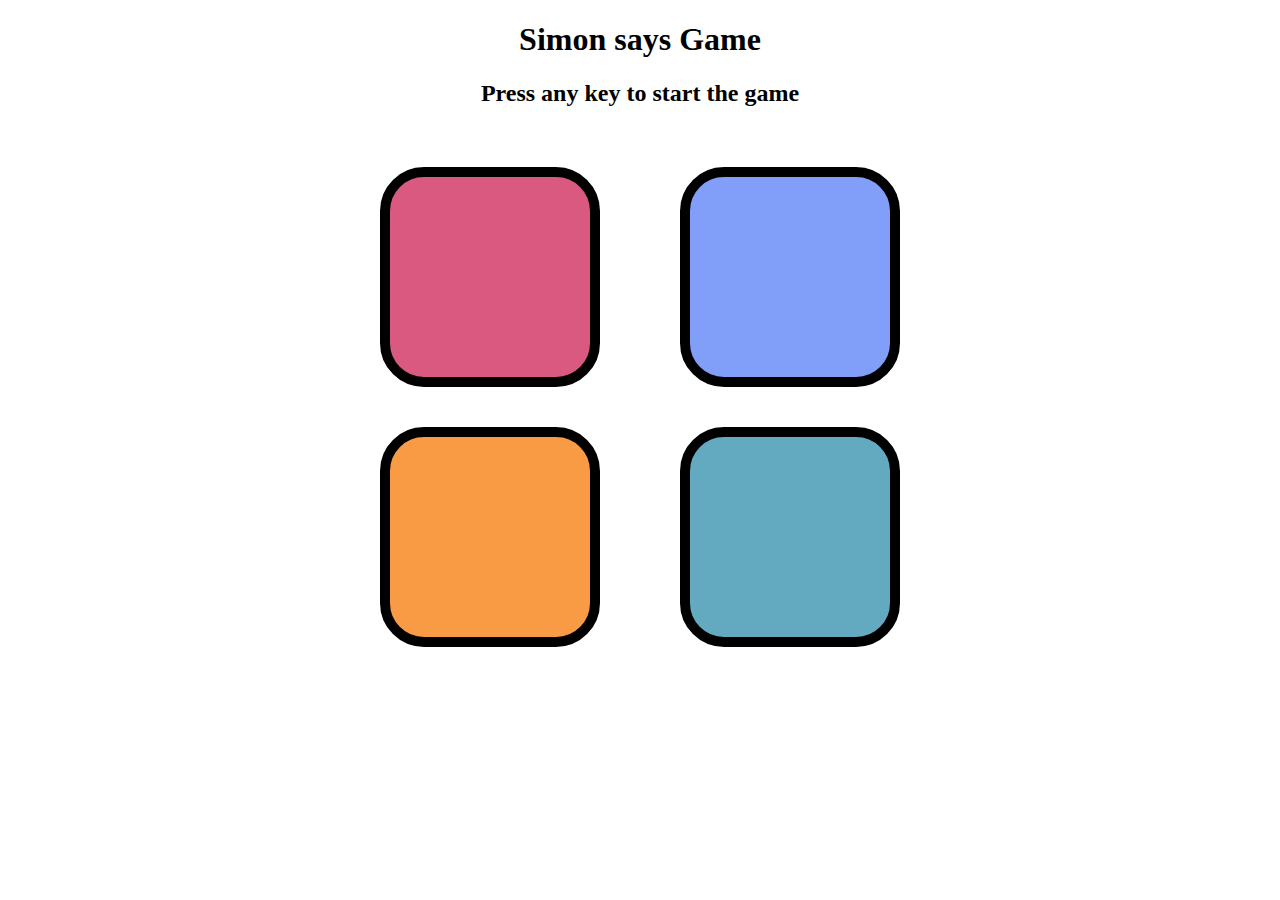
<file: Mini Project 1(Simon says game)/index.html>
<!DOCTYPE html>
<html lang="en">
<head>
    <meta charset="UTF-8">
    <meta name="viewport" content="width=device-width, initial-scale=1.0">
    <title>Document</title>
    <link rel="stylesheet" href="style.css">
</head>
<body>
    <h1>Simon says Game</h1>
    <h2>Press any key to start the game</h2>
    <div class="btn-container">
        <div class="line-one">
            <div class="btn red" type="button" id="red"></div>
        <div class="btn yellow" type="button" id="yellow"></div>
        </div>
        <div class="line-two">
            <div class="btn green" type="button" id="green"></div>
        <div class="btn purple" type="button" id="purple"></div>
        </div>
        
    </div>
    <script src="app.js"></script>
</body>
</html>
</file>
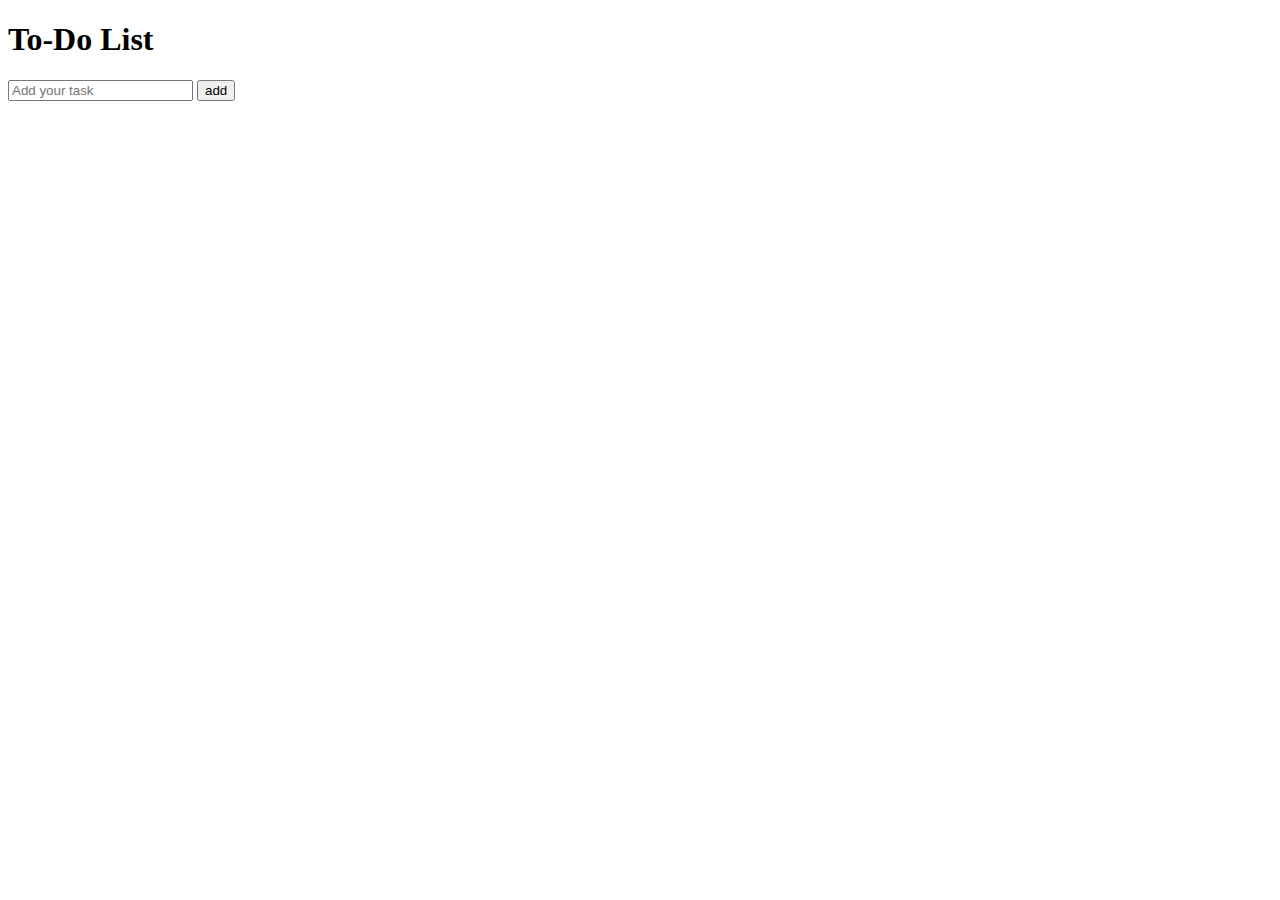
<file: Mini Project 3(To-Do list app)/index.html>
<!DOCTYPE html>
<html lang="en">
<head>
    <meta charset="UTF-8">
    <meta name="viewport" content="width=<device-width>, initial-scale=1.0">
    <title>Document</title>
</head>
<body>
    <!-- <h1>MiniProject-3</h1> -->
    <h1>To-Do List</h1>
    <input placeholder="Add your task">
    <button>add</button>
    <ul></ul>
    <script src="app.js"></script>
</body>
</html>
</file>
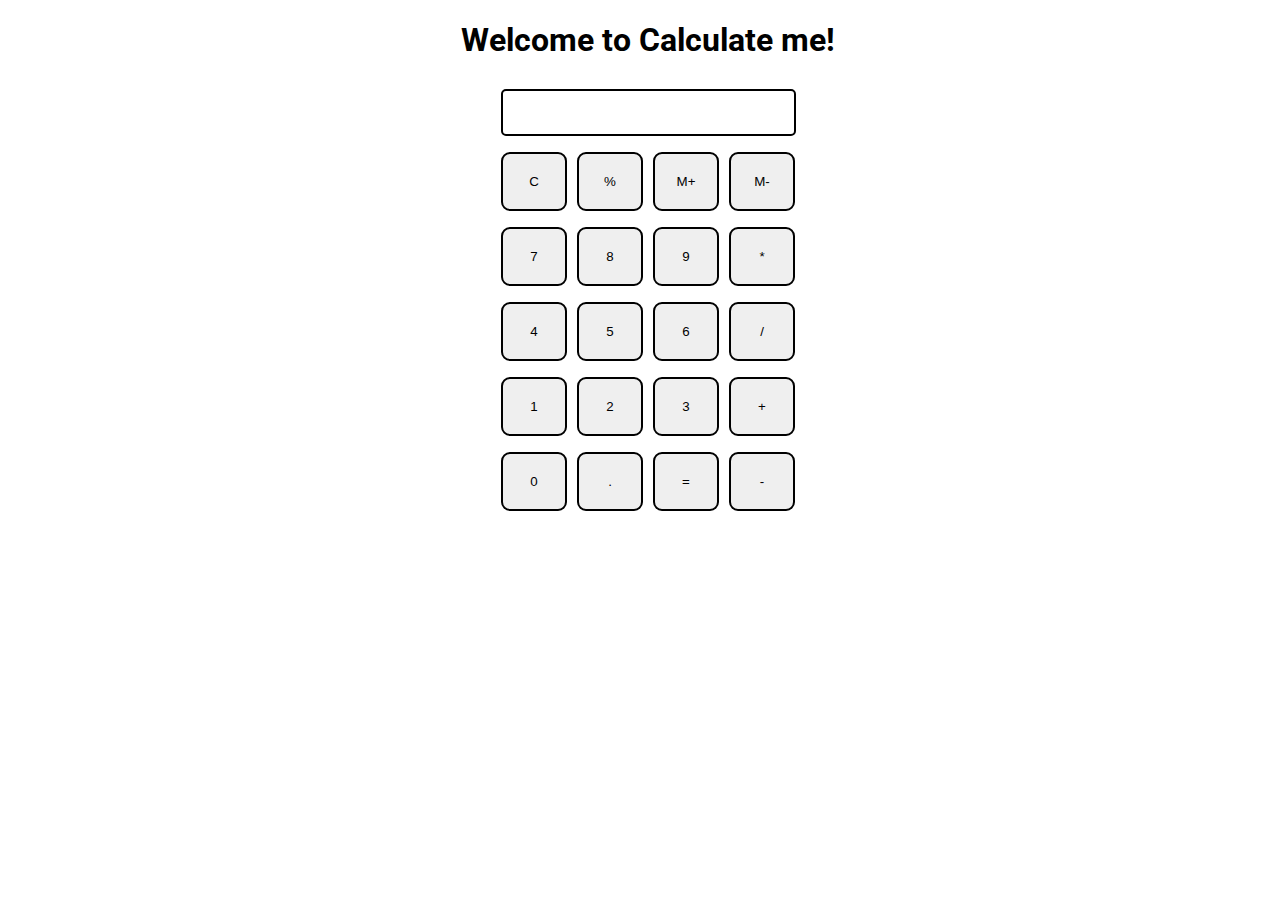
<file: Mini Project 4(Calculator)/index.html>
<!DOCTYPE html>
<html>

<head>
  <meta charset="utf-8">
  <meta name="viewport" content="width=device-width">
  <title>Calculate me! - A calculator made my me</title>
  <link href="style.css" rel="stylesheet" type="text/css" />
  <link href="utils.css" rel="stylesheet" type="text/css" />
</head>

<body>
  <h1 class="text-center">Welcome to Calculate me!</h1>
  <div class="container flex flex-col items-center mx-auto m-w-20">
    <div class="row">
      <input class="input" type="text"/>
    </div>
    <div class="row">
      <button class="button">C</button>
      <button class="button">%</button>
      <button class="button">M+</button>
      <button class="button">M-</button>
    </div>
    <div class="row">
      <button class="button">7</button>
      <button class="button">8</button>
      <button class="button">9</button>
      <button class="button">*</button>
    </div>
    <div class="row">
      <button class="button">4</button>
      <button class="button">5</button>
      <button class="button">6</button>
      <button class="button">/</button>
    </div>
    <div class="row">
      <button class="button">1</button>
      <button class="button">2</button>
      <button class="button">3</button>
      <button class="button">+</button>
    </div>
    <div class="row">
      <button class="button">0</button>
      <button class="button">.</button>
      <button class="button">=</button>
      <button class="button">-</button>
    </div>
  </div>
  <script src="script.js"></script>
</body>

</html>
</file>
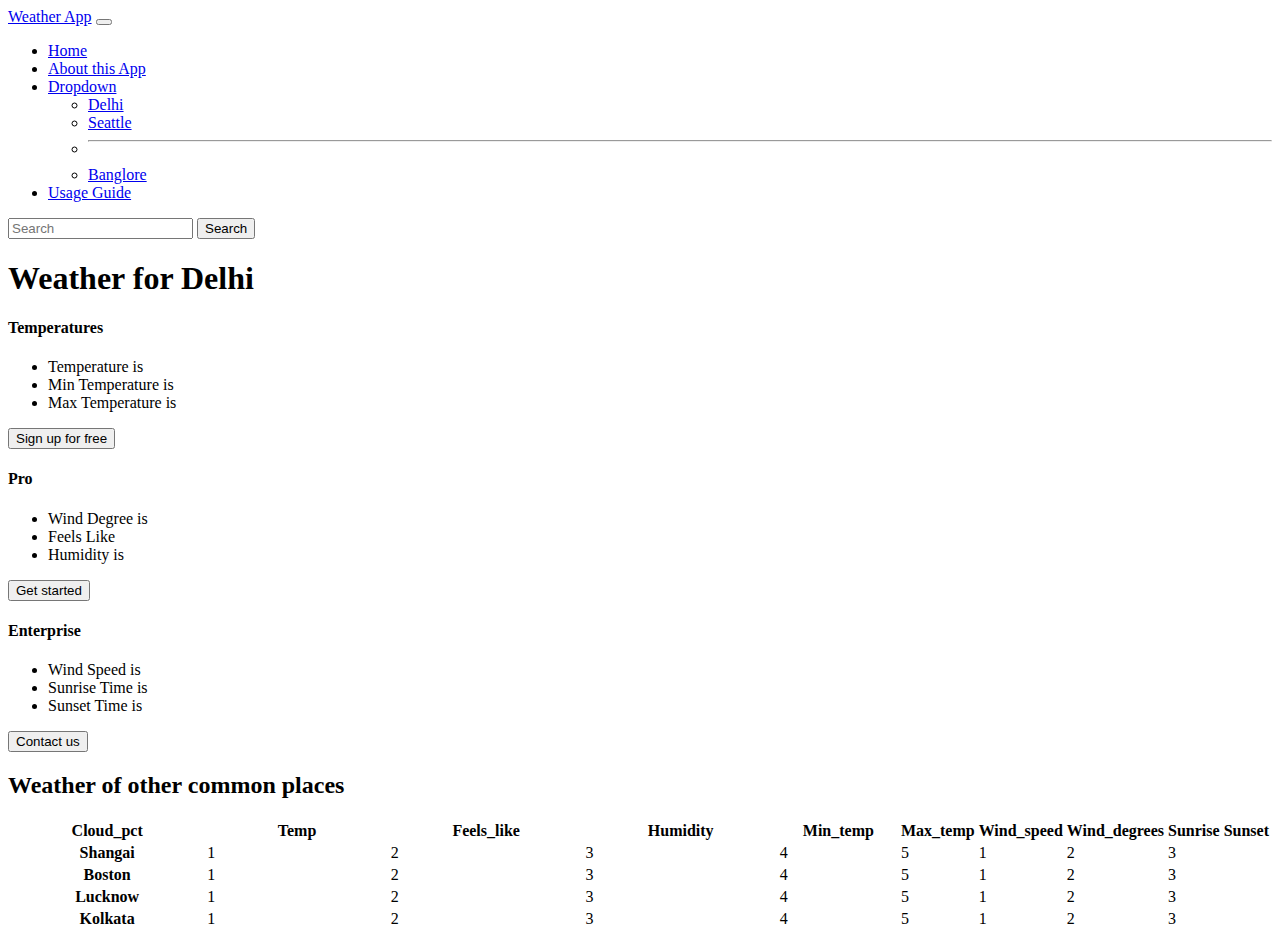
<file: Mini Project 6(Weather app)/index.html>
<!doctype html>
<html lang="en">
  <head>
    
    <meta charset="utf-8">
    <meta name="viewport" content="width=device-width, initial-scale=1">

    
    <link href="https://cdn.jsdelivr.net/npm/bootstrap@5.0.2/dist/css/bootstrap.min.css" rel="stylesheet" integrity="sha384-EVSTQN3/azprG1Anm3QDgpJLIm9Nao0Yz1ztcQTwFspd3yD65VohhpuuCOmLASjC" crossorigin="anonymous">

    <title>Hello, world!</title>
  </head>
  <body>
    <nav class="navbar navbar-expand-lg navbar-light bg-light">
        <div class="container-fluid">
          <a class="navbar-brand" href="#">Weather App</a>
          <button class="navbar-toggler" type="button" data-bs-toggle="collapse" data-bs-target="#navbarSupportedContent" aria-controls="navbarSupportedContent" aria-expanded="false" aria-label="Toggle navigation">
            <span class="navbar-toggler-icon"></span>
          </button>
          <div class="collapse navbar-collapse" id="navbarSupportedContent">
            <ul class="navbar-nav me-auto mb-2 mb-lg-0">
              <li class="nav-item">
                <a class="nav-link active" aria-current="page" href="#">Home</a>
              </li>
              <li class="nav-item">
                <a class="nav-link" href="#">About this App</a>
              </li>
              <li class="nav-item dropdown">
                <a class="nav-link dropdown-toggle" href="#" id="navbarDropdown" role="button" data-bs-toggle="dropdown" aria-expanded="false">
                  Dropdown
                </a>
                <ul class="dropdown-menu" aria-labelledby="navbarDropdown">
                    <li><a class="dropdown-item" href="#">Delhi</a></li>
                    <li><a class="dropdown-item" href="#">Seattle</a></li>
                    <li><hr class="dropdown-divider"></li>
                    <li><a class="dropdown-item" href="#">Banglore</a></li>
                </ul>
              </li>
              <li class="nav-item">
                <a class="nav-link disabled" href="#" tabindex="-1" aria-disabled="true">Usage Guide</a>
              </li>
            </ul>
            <form class="d-flex">
              <input id="city" class="form-control me-2" type="search" placeholder="Search" aria-label="Search">
              <button class="btn btn-outline-success" type="submit" id="submit">Search</button>
            </form>
          </div>
        </div>
      </nav>

   
      <div class="container">
        <h1 class="my-4 text-center">Weather for <span id="cityName"></span></h1>
        <main>
            <div class="row row-cols-1 row-cols-md-3 mb-3 text-center">
              <div class="col">
                <div class="card mb-4 rounded-3 shadow-sm">
                  <div class="card-header py-3">
                    <h4 class="my-0 fw-normal">Temperatures</h4>
                  </div>
                  <div class="card-body">
                    <!-- <h1 class="card-title pricing-card-title">$0<small class="text-muted fw-light">/mo</small></h1> -->
                    <ul class="list-unstyled mt-3 mb-4">
                      <li>Temperature is <span id="temp"></span></li>
                      <li>Min Temperature is <span id="min_temp"></span></li>
                      <li>Max Temperature is <span id="max_temp"></span></li>
                      
                    </ul>
                    <button type="button" class="w-100 btn btn-lg btn-outline-primary">Sign up for free</button>
                  </div>
                </div>
              </div>
              <div class="col">
                <div class="card mb-4 rounded-3 shadow-sm">
                  <div class="card-header py-3">
                    <h4 class="my-0 fw-normal">Pro</h4>
                  </div>
                  <div class="card-body">
                    <!-- <h1 class="card-title pricing-card-title">$15<small class="text-muted fw-light">/mo</small></h1> -->
                    <ul class="list-unstyled mt-3 mb-4">
                      <li>Wind Degree is <span id="wind_degrees"></span></li>
                        <li>Feels Like <span id="feels_like"></span></li>
                        <li>Humidity is <span id="humidity"></span></li>

                    </ul>
                    <button type="button" class="w-100 btn btn-lg btn-primary">Get started</button>
                  </div>
                </div>
              </div>
              <div class="col">
                <div class="card mb-4 rounded-3 shadow-sm border-primary">
                  <div class="card-header py-3 text-white bg-primary border-primary">
                    <h4 class="my-0 fw-normal">Enterprise</h4>
                  </div>
                  <div class="card-body">
                    <!-- <h1 class="card-title pricing-card-title">$29<small class="text-muted fw-light">/mo</small></h1> -->
                    <ul class="list-unstyled mt-3 mb-4">
                        
                        <li>Wind Speed is <span id="wind_speed"></span></li>
                        <li>Sunrise Time is<span id="sunrise"></span></li>
                        <li>Sunset Time is<span id="sunset"></span></li>
                    </ul>
                    <button type="button" class="w-100 btn btn-lg btn-primary">Contact us</button>
                  </div>
                </div>
              </div>
            </div>
        
            <h2 class="display-6 text-center mb-4">Weather of other common places</h2>
        
            <div class="table-responsive">
              <table class="table text-center">
                <thead>
                  <tr>
                    <th style="width: 22%">Cloud_pct</th>
                    <th style="width: 22%;">Temp</th>
                    <th style="width: 22%;">Feels_like</th>
                    <th style="width: 22%;">Humidity</th> 
                    <th style="width: 22%;">Min_temp</th> 
                    <th style="width: 22%;">Max_temp</th> 
                    <th style="width: 22%;">Wind_speed</th> 
                    <th style="width: 22%;">Wind_degrees</th> 
                    <th style="width: 22%;">Sunrise</th> 
                    <th style="width: 22%;">Sunset</th> 
                  </tr>
                </thead>
                <tbody>
                  <tr>
                    <th scope="row" class="text-start">Shangai</th>
                    <td>1</td>
                    <td>2</td>
                    <td>3</td>
                    <td>4</td>
                    <td>5</td>
                    <td>1</td>
                    <td>2</td>
                    <td>3</td>
                   
                    

                  </tr>
                  <tr>
                    <th scope="row" class="text-start">Boston</th>
                    <td>1</td>
                    <td>2</td>
                    <td>3</td>
                    <td>4</td>
                    <td>5</td>
                    <td>1</td>
                    <td>2</td>
                    <td>3</td>
                    
                    </tr>
                </tbody>
        
                <tbody>
                  <tr>
                    <th scope="row" class="text-start">Lucknow</th>
                    <td>1</td>
                    <td>2</td>
                    <td>3</td>
                    <td>4</td>
                    <td>5</td>
                    <td>1</td>
                    <td>2</td>
                    <td>3</td>
                    
                  </tr>
                  <tr>
                    <th scope="row" class="text-start">Kolkata</th>
                    <td>1</td>
                    <td>2</td>
                    <td>3</td>
                    <td>4</td>
                    <td>5</td>
                    <td>1</td>
                    <td>2</td>
                    <td>3</td>
                    
                </tr>
                  <!-- <tr>
                    <th scope="row" class="text-start">Unlimited members</th>
                    <td></td>
                    <td><svg class="bi" width="24" height="24"><use xlink:href="#check"></use></svg></td>
                    <td><svg class="bi" width="24" height="24"><use xlink:href="#check"></use></svg></td>
                  </tr>
                  <tr> -->
                    <!-- <th scope="row" class="text-start">Extra security</th>
                    <td></td>
                    <td></td>
                    <td><svg class="bi" width="24" height="24"><use xlink:href="#check"></use></svg></td>
                  </tr> -->
                </tbody>
              </table>
            </div>
          </main>
      </div>

    <script src="https://cdn.jsdelivr.net/npm/bootstrap@5.0.2/dist/js/bootstrap.bundle.min.js" integrity="sha384-MrcW6ZMFYlzcLA8Nl+NtUVF0sA7MsXsP1UyJoMp4YLEuNSfAP+JcXn/tWtIaxVXM" crossorigin="anonymous"></script>
    <script src="script.js"></script>
   
    
  </body>
</html>
</file>
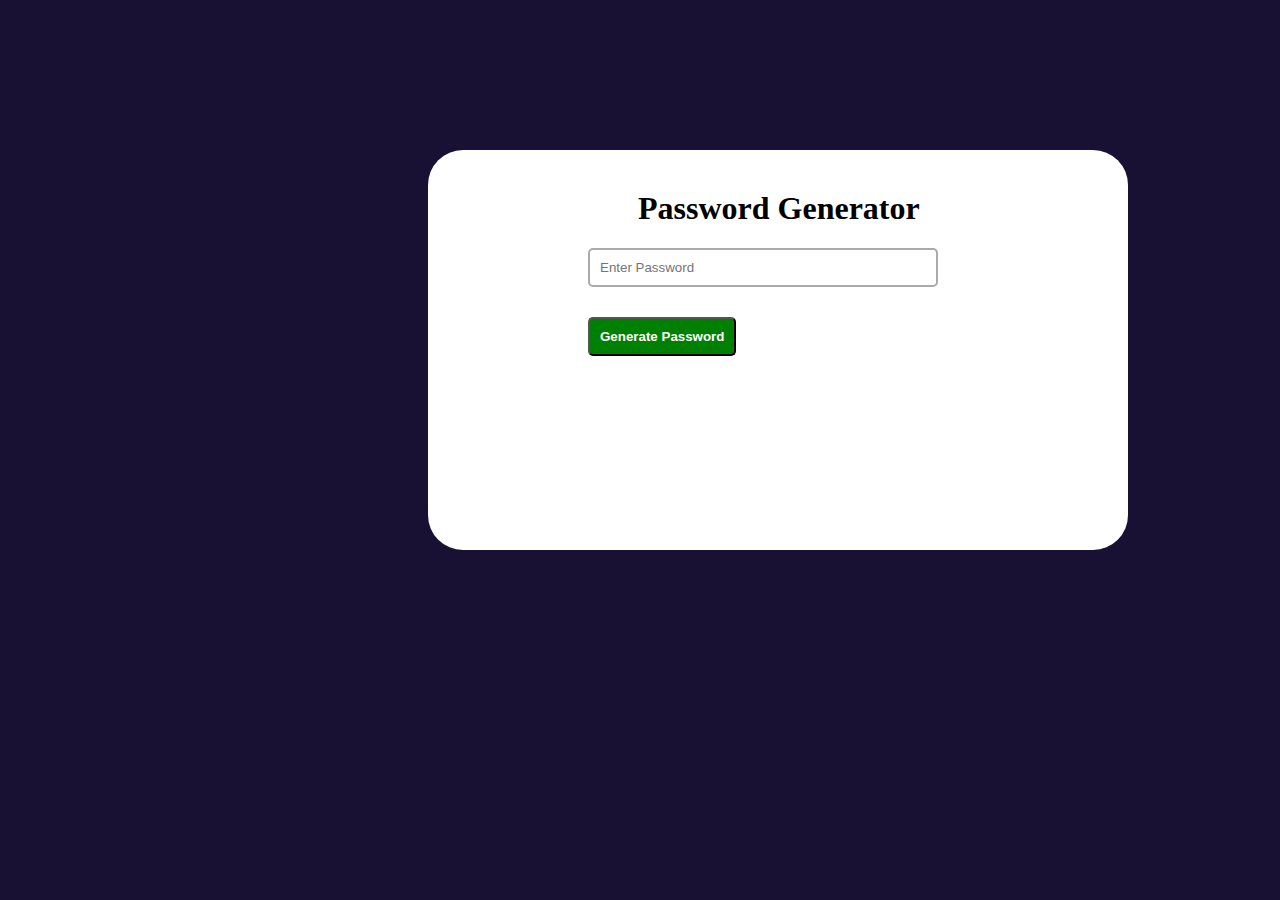
<file: Password generator/index.html>
<!DOCTYPE html> 
<html lang="en">
<head>
    <meta charset="UTF-8">
    <meta name="viewport" content="width=device-width, initial-scale=1.0">
    <title>Password Generator</title>
    <link rel="stylesheet" href="style.css">
</head>
<body>
    <div class="box">
        <h1>Password Generator</h1>
        <input placeholder="Enter Password" type="text" class="inpt"><br>
        <button>Generate Password</button>
    </div>
    <script src="app.js"></script>
</body>
</html>
</file>
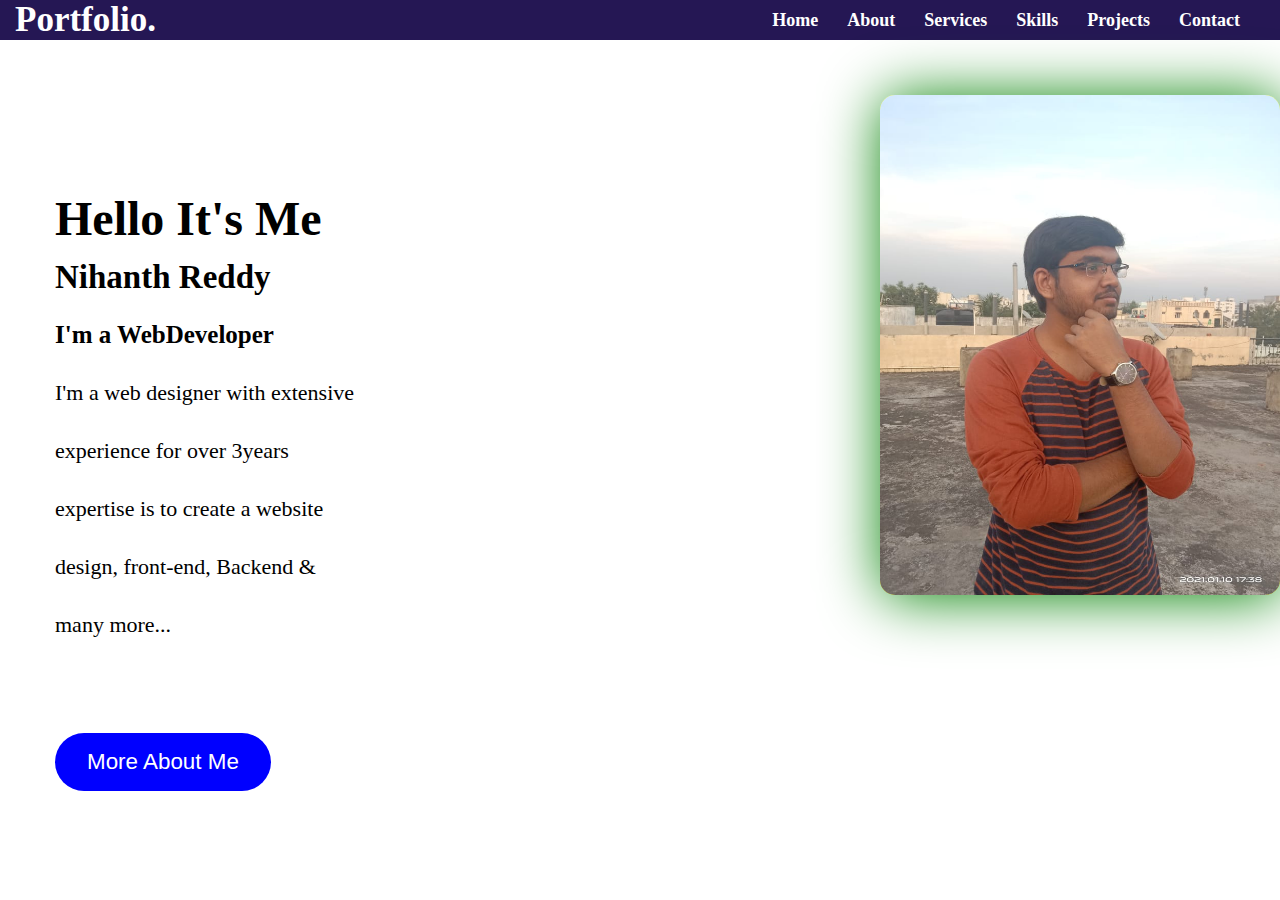
<file: Portfolio/index.html>
<!DOCTYPE html>
<html lang="en">
<head>
    <meta charset="UTF-8">
    <meta name="viewport" content="width=device-width, initial-scale=1.0">
    <title>Portfolio</title>
    <link rel="stylesheet" href="https://cdnjs.cloudflare.com/ajax/libs/font-awesome/6.5.1/css/all.min.css" integrity="sha512-DTOQO9RWCH3ppGqcWaEA1BIZOC6xxalwEsw9c2QQeAIftl+Vegovlnee1c9QX4TctnWMn13TZye+giMm8e2LwA==" crossorigin="anonymous" referrerpolicy="no-referrer" />
    <link rel="stylesheet" href="style.css">
</head>
<body>
    <!-- navbar -->
    <nav class="navbar">
        <div class="navdiv">
            <div class="logo"><a href="index.html">Portfolio.</a></div>
            <ul>
                <li><a href="index.html">Home</a></li>
                <li><a href="about.html">About</a></li>
                <li><a href="services.html">Services</a></li>
                <li><a href="skills.html">Skills</a></li>
                <li><a href="projects.html">Projects</a></li>
                <li><a href="contact.html">Contact</a></li>
            </ul>

        </div>
    </nav>
    
    <!-- main content -->
    <main>
        <div class="maindiv">
            <div class="contentdiv">
                <h1>Hello It's Me</h1>
                <h2>Nihanth Reddy</h2>
                <h3>I'm a WebDeveloper</h3>
                <p>I'm a web designer with extensive experience for over 3years expertise is to create  a website design, front-end, Backend & many more... </p>
                <div class="icondiv">
                    <a href="https://www.instagram.com"><i class="fab fa-instagram"></i></a>
                    <a href="https://www.twitter.com"><i class="fab fa-twitter"></i></a>
                    <a href="https://m.facebook.com"><i class="fab fa-facebook"></i></a>
                </div>
                <a href="about.html"><button>More About Me</button></a>
            </div>
            <div class="imgdiv"><img src="KNR.jpg"></div>
            
        </div>
    </main>


    <script src="script.js"></script>
</body>
</html>
</file>
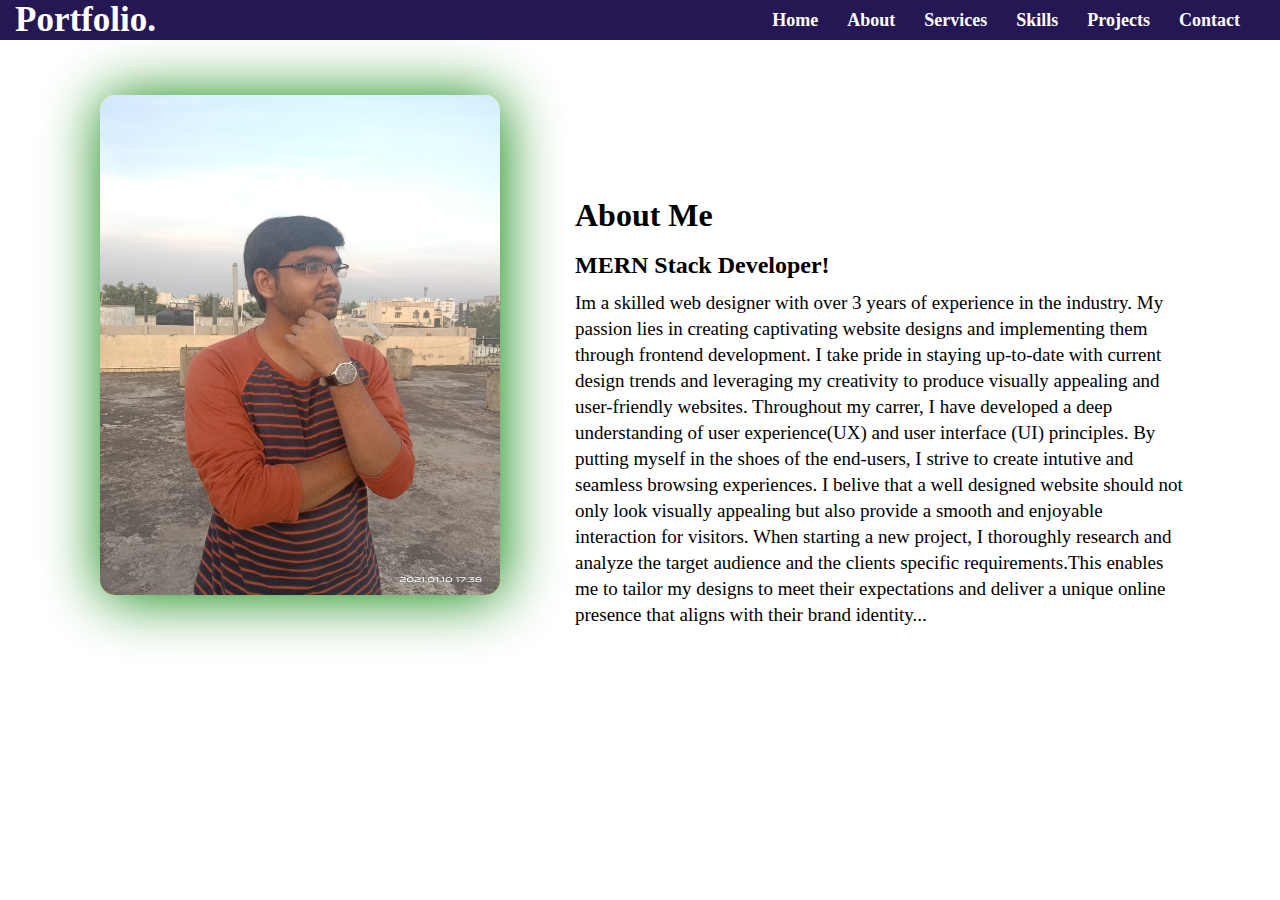
<file: Portfolio/about.html>
<!DOCTYPE html>
<html lang="en">
<head>
    <meta charset="UTF-8">
    <meta name="viewport" content="width=device-width, initial-scale=1.0">
    <title>About Me</title>
    <link rel="stylesheet" href="style2.css">
</head>
<body>
    <!-- navbar -->
    <nav class="navbar">
        <div class="navdiv">
            <div class="logo"><a href="index.html">Portfolio.</a></div>
            <ul>
                <li><a href="index.html">Home</a></li>
                <li><a href="about.html">About</a></li>
                <li><a href="services.html">Services</a></li>
                <li><a href="skills.html">Skills</a></li>
                <li><a href="projects.html">Projects</a></li>
                <li><a href="contact.html">Contact</a></li>
            </ul>

        </div>
    </nav>
    <!-- main content -->
    <main class="aboutMain">
        <div class="aboutImg"><img src="KNR.jpg"></div>
        <div class="aboutContentDiv">
            <h1>About Me</h1>
            <h2>MERN Stack Developer!</h2>
            <p>Im a skilled web designer with over 3 years of experience in the industry. My passion lies in creating captivating website designs 
                and implementing them through frontend development. I take 
            pride in staying up-to-date with current design trends and leveraging my creativity to
        produce visually appealing and user-friendly websites. Throughout my carrer, I have 
    developed a deep understanding of user experience(UX) and user interface (UI) principles.
By putting myself in the shoes of the end-users, I strive to create intutive and seamless browsing experiences.
I belive that a well designed website should not only look visually appealing but also provide a smooth and enjoyable interaction for visitors.
When starting a new project, I thoroughly research and analyze the target audience and the clients specific requirements.This enables me to tailor my designs to meet 
their expectations and deliver a unique online presence that aligns with their brand identity... </p>
        </div>
    </main>
   
</body>
</html>
</file>
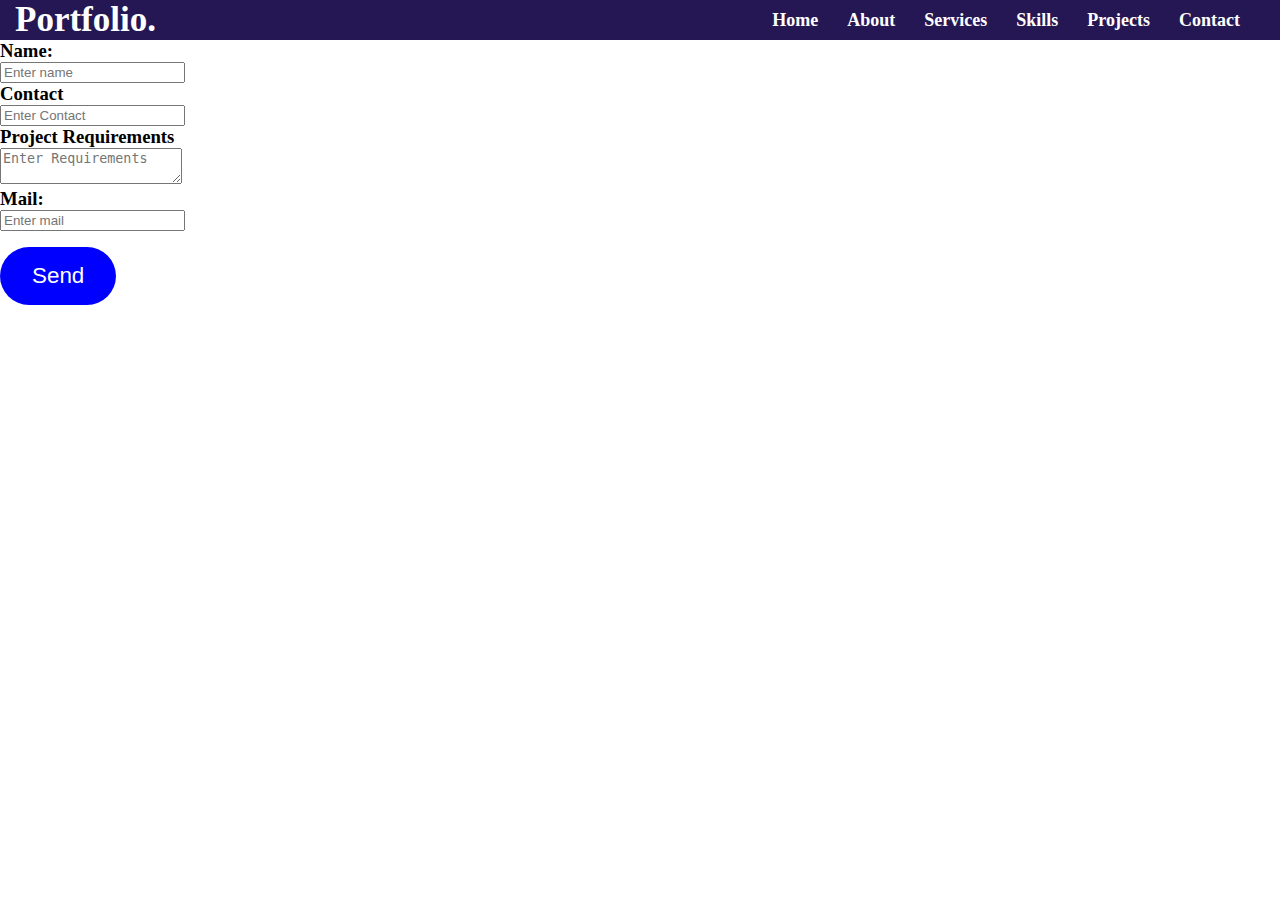
<file: Portfolio/contact.html>
<!DOCTYPE html>
<html lang="en">
<head>
    <meta charset="UTF-8">
    <meta name="viewport" content="width=device-width, initial-scale=1.0">
    <title>Contact Me</title>
    <link rel="stylesheet" href="style.css">
</head>
<body>
     <!-- navbar -->
     <nav class="navbar">
        <div class="navdiv">
            <div class="logo"><a href="index.html">Portfolio.</a></div>
            <ul>
                <li><a href="index.html">Home</a></li>
                <li><a href="about.html">About</a></li>
                <li><a href="services.html">Services</a></li>
                <li><a href="skills.html">Skills</a></li>
                <li><a href="projects.html">Projects</a></li>
                <li><a href="contact.html">Contact</a></li>
            </ul>

        </div>
    </nav>
    <!-- <h1>Contact Me page</h1> -->
    <h3>Name:</h3>
    <input placeholder="Enter name"><br>
    <h3>Contact</h3>
    <input placeholder="Enter Contact"><br>
    <h3>Project Requirements</h3>
    <textarea placeholder="Enter Requirements"></textarea><br>
    <h3>Mail:</h3>
    <input placeholder="Enter mail">
    <br>
    <button class="btn">Send</button>
    <script src="script.js"></script>
</body>
</html>
</file>
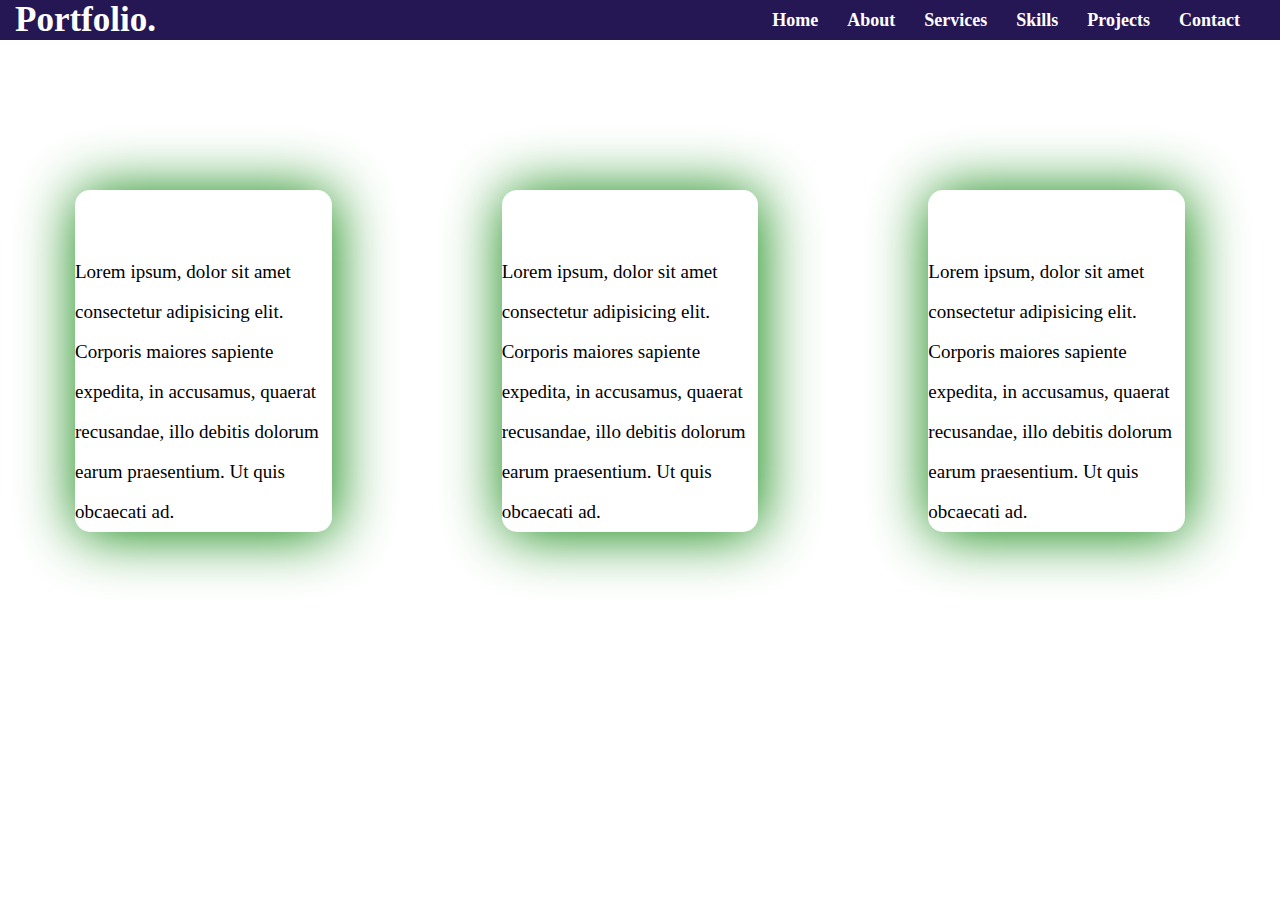
<file: Portfolio/services.html>
<!DOCTYPE html>
<html lang="en">
<head>
    <meta charset="UTF-8">
    <meta name="viewport" content="width=device-width, initial-scale=1.0">
    <title>My Services</title>
    <link rel="stylesheet" href="https://cdnjs.cloudflare.com/ajax/libs/font-awesome/6.5.1/css/all.min.css" integrity="sha512-DTOQO9RWCH3ppGqcWaEA1BIZOC6xxalwEsw9c2QQeAIftl+Vegovlnee1c9QX4TctnWMn13TZye+giMm8e2LwA==" crossorigin="anonymous" referrerpolicy="no-referrer" />
    <link rel="stylesheet" href="style3.css">
</head>
<body>
     <!-- navbar -->
     <nav class="navbar">
        <div class="navdiv">
            <div class="logo"><a href="index.html">Portfolio.</a></div>
            <ul>
                <li><a href="index.html">Home</a></li>
                <li><a href="about.html">About</a></li>
                <li><a href="services.html">Services</a></li>
                <li><a href="skills.html">Skills</a></li>
                <li><a href="projects.html">Projects</a></li>
                <li><a href="contact.html">Contact</a></li>
            </ul>

        </div>
    </nav>
    <main class="servicesMain">
        <div class="servicesDiv1">
            <a href="https://www.google.com/"><i class="fa-solid fa-code"></i></a>
            <p>Lorem ipsum, dolor sit amet consectetur adipisicing elit. Corporis maiores sapiente expedita, in accusamus, quaerat recusandae, illo debitis dolorum earum praesentium. Ut quis obcaecati ad.</p>
        </div>
        <div class="servicesDiv2">
            <a href="https://www.google.com/"><i class="fa-solid fa-code-compare"></i></a>
            <p>Lorem ipsum, dolor sit amet consectetur adipisicing elit. Corporis maiores sapiente expedita, in accusamus, quaerat recusandae, illo debitis dolorum earum praesentium. Ut quis obcaecati ad.</p>
        </div>
        <div class="servicesDiv3">
            <a href="https://www.google.com/"><i class="fa-brands fa-apple"></i></a>
            <p>Lorem ipsum, dolor sit amet consectetur adipisicing elit. Corporis maiores sapiente expedita, in accusamus, quaerat recusandae, illo debitis dolorum earum praesentium. Ut quis obcaecati ad.</p>
        </div>
        
    </main>
</body>
</html>
</file>
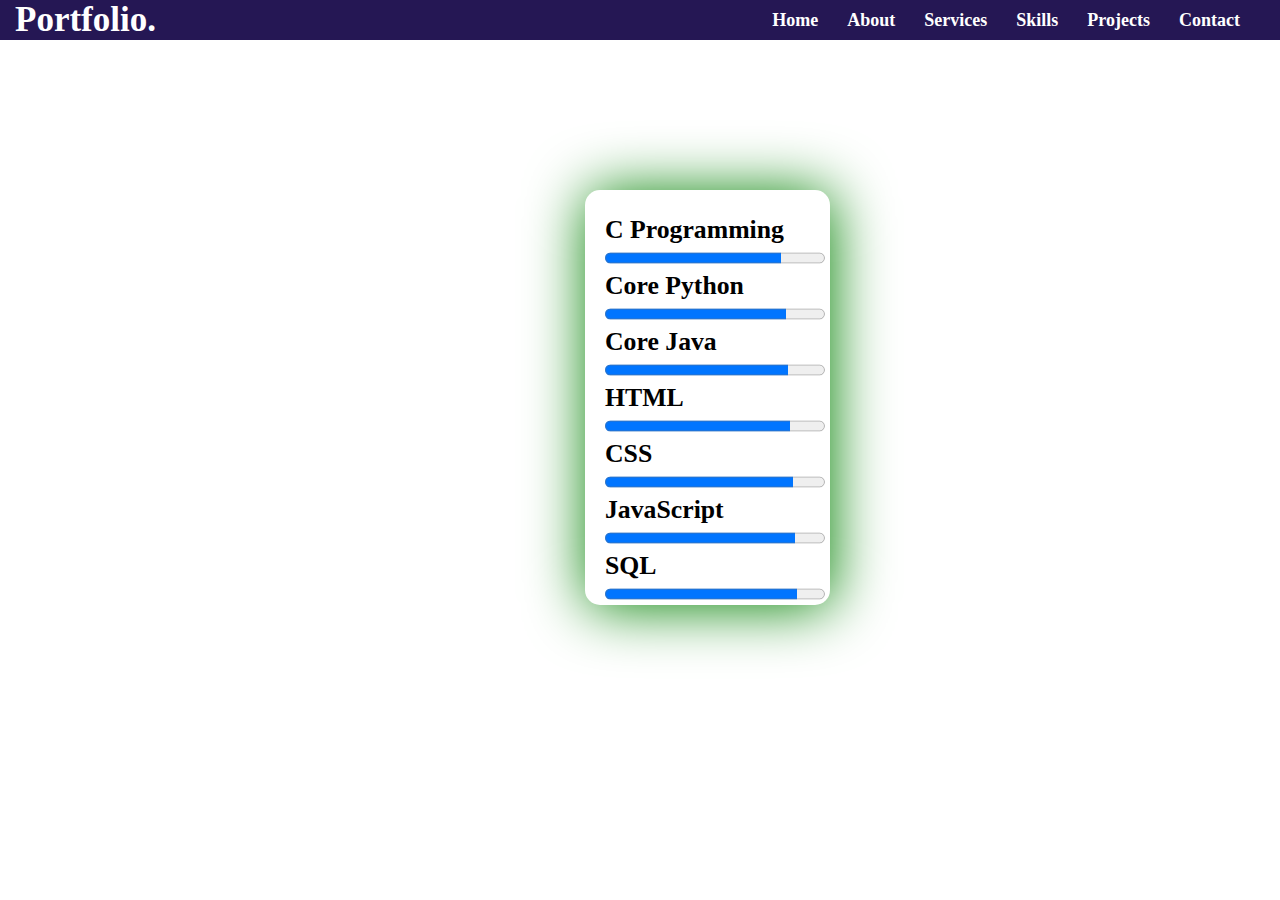
<file: Portfolio/skills.html>
<!DOCTYPE html>
<html lang="en">
<head>
    <meta charset="UTF-8">
    <meta name="viewport" content="width=device-width, initial-scale=1.0">
    <title>My Skills</title>
    <link rel="stylesheet" href="style.css">
</head>
<body>
     <!-- navbar -->
     <nav class="navbar">
        <div class="navdiv">
            <div class="logo"><a href="index.html">Portfolio.</a></div>
            <ul>
                <li><a href="index.html">Home</a></li>
                <li><a href="about.html">About</a></li>
                <li><a href="services.html">Services</a></li>
                <li><a href="skills.html">Skills</a></li>
                <li><a href="projects.html">Projects</a></li>
                <li><a href="contact.html">Contact</a></li>
            </ul>

        </div>
    </nav>
    <div class="progressDiv">
    <h3>C Programming</h3>
    <progress value="80" max="100"></progress>
    <h3>Core Python</h3>
    <progress value="82.5" max="100"></progress>
    <h3>Core Java</h3>
    <progress value="83.5" max="100"></progress>
    <h3>HTML</h3>
    <progress value="84.5" max="100"></progress>
    <h3>CSS</h3>
    <progress value="85.5" max="100"></progress>
    <h3>JavaScript</h3>
    <progress value="86.5" max="100"></progress>
    <h3>SQL</h3>
    <progress value="87.5" max="100"></progress>
    </div>
    
</body>
</html>
</file>
<file: Mini Project 1(Simon says game)/style.css>
body{
    text-align:center;
}

.btn{
    height:200px;
    width:200px;
    border-radius:20%;
    border:10px solid black;
    margin:2.5rem;
}

.btn-container{
    display:flex;
    justify-content: center;
}

.yellow{
    background-color:#f99b45;
}

.red{
    background-color:#d95980;
}

.green{
    background-color:#819ff9;
}

.purple{
    background-color:#63aac0;
}

.flash{
    background-color:white;
}
</file>
<file: Mini Project 4(Calculator)/style.css>
@import url('https://fonts.googleapis.com/css2?family=Roboto:wght@300&family=Ubuntu:wght@300&display=swap');
html, body {
  height: 100%;
  width: 100%;
  font-family: 'Roboto', sans-serif; 
}

.button{
  width: 66px;
  padding: 20px;
  margin: 0 3px;
  border: 2px solid black;
  border-radius: 9px;
  cursor: pointer;
}

.row{
  margin: 8px 0;
}
.row input{
  width: 291px;
  font-size: 20px;
    margin: 0;
    padding: 10px 0px;
    border: 2px solid black;
    border-radius: 5px;
}
</file>
<file: Mini Project 4(Calculator)/utils.css>
.text-center{
    text-align: center;
  }
  
  .bg-red{
    background: red;
  }
  
  .mx-auto{
    margin: auto;
  }
  
  .flex{
    display:flex;
  } 
  .flex-col{
    flex-direction: column;
  }
  
  .items-center{
    align-items: center;
  }
</file>
<file: Password generator/style.css>
body{ 
    background-color: #181133;
}
.box{
    background-color:white;
    height:400px;
    width:700px;
    margin-top:150px;
    margin-left:420px;
    border-radius:35px;
    
}

.box h1{
    padding-left:210px;
    padding-top:40px;
}

input{
    margin-left:160px;
     width:50%;
     border:2px solid #aaa;
     border-radius:5px;
     outline:none;
     padding:10px;
     box-sizing:border-box;
     transition:.3s;
    
}

input:focus{
    border-color:dodgerblue;
    box-shadow:0 0 8px 0 dodgerblue;
}

button{
    margin-left:160px;
    margin-top:30px;
    padding:10px;
    border-radius:5px;
    background-color:green;
    color:white;
    font-weight:bold;
}

button:hover{
    background-color:dodgerblue;
    padding:12px;
}
</file>
<file: Portfolio/style.css>
*{
    margin:0;
    text-decoration:none;
}

.navbar{
    background-color:#251754;
    font-family:calibri;
    padding-right:15px;
    padding-left:15px;
    
}

.navdiv{
    display:flex;
    align-items:center;
    justify-content:space-between;
}

.logo a{
    font-size:35px;
    font-weight:600;
    color:white;
}

li{
    list-style:none;
    display:inline-block;
}

li a{
    
    color:white;
    font-size:18px;
    font-weight:bold;
    margin-right:25px;
}

li a:hover{
    color:black;
    background-color: aqua;
}

.contentdiv{
    line-height:58px;
    /* border:2px solid black;
    background-color:pink; */
    margin-top:150px;
    margin-left:55px;
    width:490px;
    height:350px;
}

.contentdiv h1{
    font-size:48px;
}

.contentdiv h2{
    font-size:33px;
}

.contentdiv h3{
    font-size:25px;
}

.contentdiv p{
    font-size:22px;
    font-weight:520;
}

.imgdiv{
    background-color:yellow;
    width:400px;
    height:500px;
    border-radius:15px;
    margin-top:55px;
    margin-left:525px;
}

/* .imgdiv:hover img {
    box-shadow: 0 0 10px black;
} */


.imgdiv img{
    width:400px;
    height:500px;
    border-radius:15px;
    box-shadow: 2px 2px 60px green;
}

.icondiv a i{
    font-size:30px;
    
    
}

.icondiv a i{
    padding-right:15px;
    padding-left:20px;
    
}

.icondiv a i:hover{
    font-size:50px;
}


button{
    border-radius:40px;
    border:0;
    font-size:1.4rem;
    font-weight:500;
    margin:1rem 0;
    padding:1rem 2rem;
    white-space:nowrap;
    background-color: blue;
    color:white;
    
}

button:hover{
    box-shadow:2px 2px 10px black;
    cursor: pointer;
}

.maindiv{
    display:flex;
}

.progressDiv{
    font-size:22px;
    margin-top:150px;
    margin-left:585px;
    width:225px;
    height:390px;
    padding-top:25px;
    padding-left:20px;
    border-radius:15px;
    box-shadow: 2px 2px 60px green;
    justify-content: center;
}
</file>
<file: Portfolio/style2.css>
*{
    margin:0;
    text-decoration:none;
}

.navbar{
    background-color:#251754;
    font-family:calibri;
    padding-right:15px;
    padding-left:15px;
    
}

.navdiv{
    display:flex;
    align-items:center;
    justify-content:space-between;
}

.logo a{
    font-size:35px;
    font-weight:600;
    color:white;
}

li{
    list-style:none;
    display:inline-block;
}

li a{
    
    color:white;
    font-size:18px;
    font-weight:bold;
    margin-right:25px;
}

li a:hover{
    color:black;
    background-color: aqua;
}


.aboutImg{
    background-color:yellow;
    width:400px;
    height:500px;
    border-radius:15px;
    margin-top:55px;
    margin-left:100px;
}

.aboutImg img{
    width:400px;
    height:500px;
    border-radius:15px;
    box-shadow: 2px 2px 60px green;
}

.aboutContentDiv{
    line-height:50px;
    /* border:2px solid black;
    background-color:pink; */
    margin-top:150px;
    margin-left:75px;
    margin-right:95px;
}

.aboutContentDiv p{
    line-height:26px;
    font-size:19px;
}
.aboutMain{
    display:flex;
}
</file>
<file: Portfolio/style3.css>
*{
    margin:0;
    text-decoration:none;
}

.navbar{
    background-color:#251754;
    font-family:calibri;
    padding-right:15px;
    padding-left:15px;
    
}

.navdiv{
    display:flex;
    align-items:center;
    justify-content:space-between;
}

.logo a{
    font-size:35px;
    font-weight:600;
    color:white;
}

li{
    list-style:none;
    display:inline-block;
}

li a{
    
    color:white;
    font-size:18px;
    font-weight:bold;
    margin-right:25px;
}

li a:hover{
    color:black;
    background-color: aqua;
}


.servicesDiv1{
    line-height:50px;
    /* border:2px solid black; */
    /* background-color:pink; */
    margin-top:150px;
    margin-left:75px;
    margin-right:95px;
    border-radius:15px;
    box-shadow: 2px 2px 60px green;
}

.servicesDiv2{
    line-height:50px;
    /* border:2px solid black; */
    /* background-color:pink; */
    margin-top:150px;
    margin-left:75px;
    margin-right:95px;
    border-radius:15px;
    box-shadow: 2px 2px 60px green;
}

.servicesDiv3{
    line-height:50px;
    /* border:2px solid black; */
    /* background-color:pink; */
    margin-top:150px;
    margin-left:75px;
    margin-right:95px;
    border-radius:15px;
    box-shadow: 2px 2px 60px green;
}

.servicesDiv1 a i{
    font-size:50px;
    padding-left:25px;
    
}

.servicesDiv1 a i:hover{
    font-size:60px;
}

.servicesDiv2 a i{
    font-size:50px;
    padding-left:25px;
}

.servicesDiv2 a i:hover{
    font-size:60px;
}


.servicesDiv3 a i{
    font-size:50px;
    padding-left:25px;
}

.servicesDiv3 a i:hover{
    font-size:60px;
}


.servicesDiv1 p{
    line-height:40px;
    font-size:19px;
    
}

.servicesDiv2 p{
    line-height:40px;
    font-size:19px;
}

.servicesDiv3 p{
    line-height:40px;
    font-size:19px;
}

.servicesMain{
    display:flex;
}
</file>
